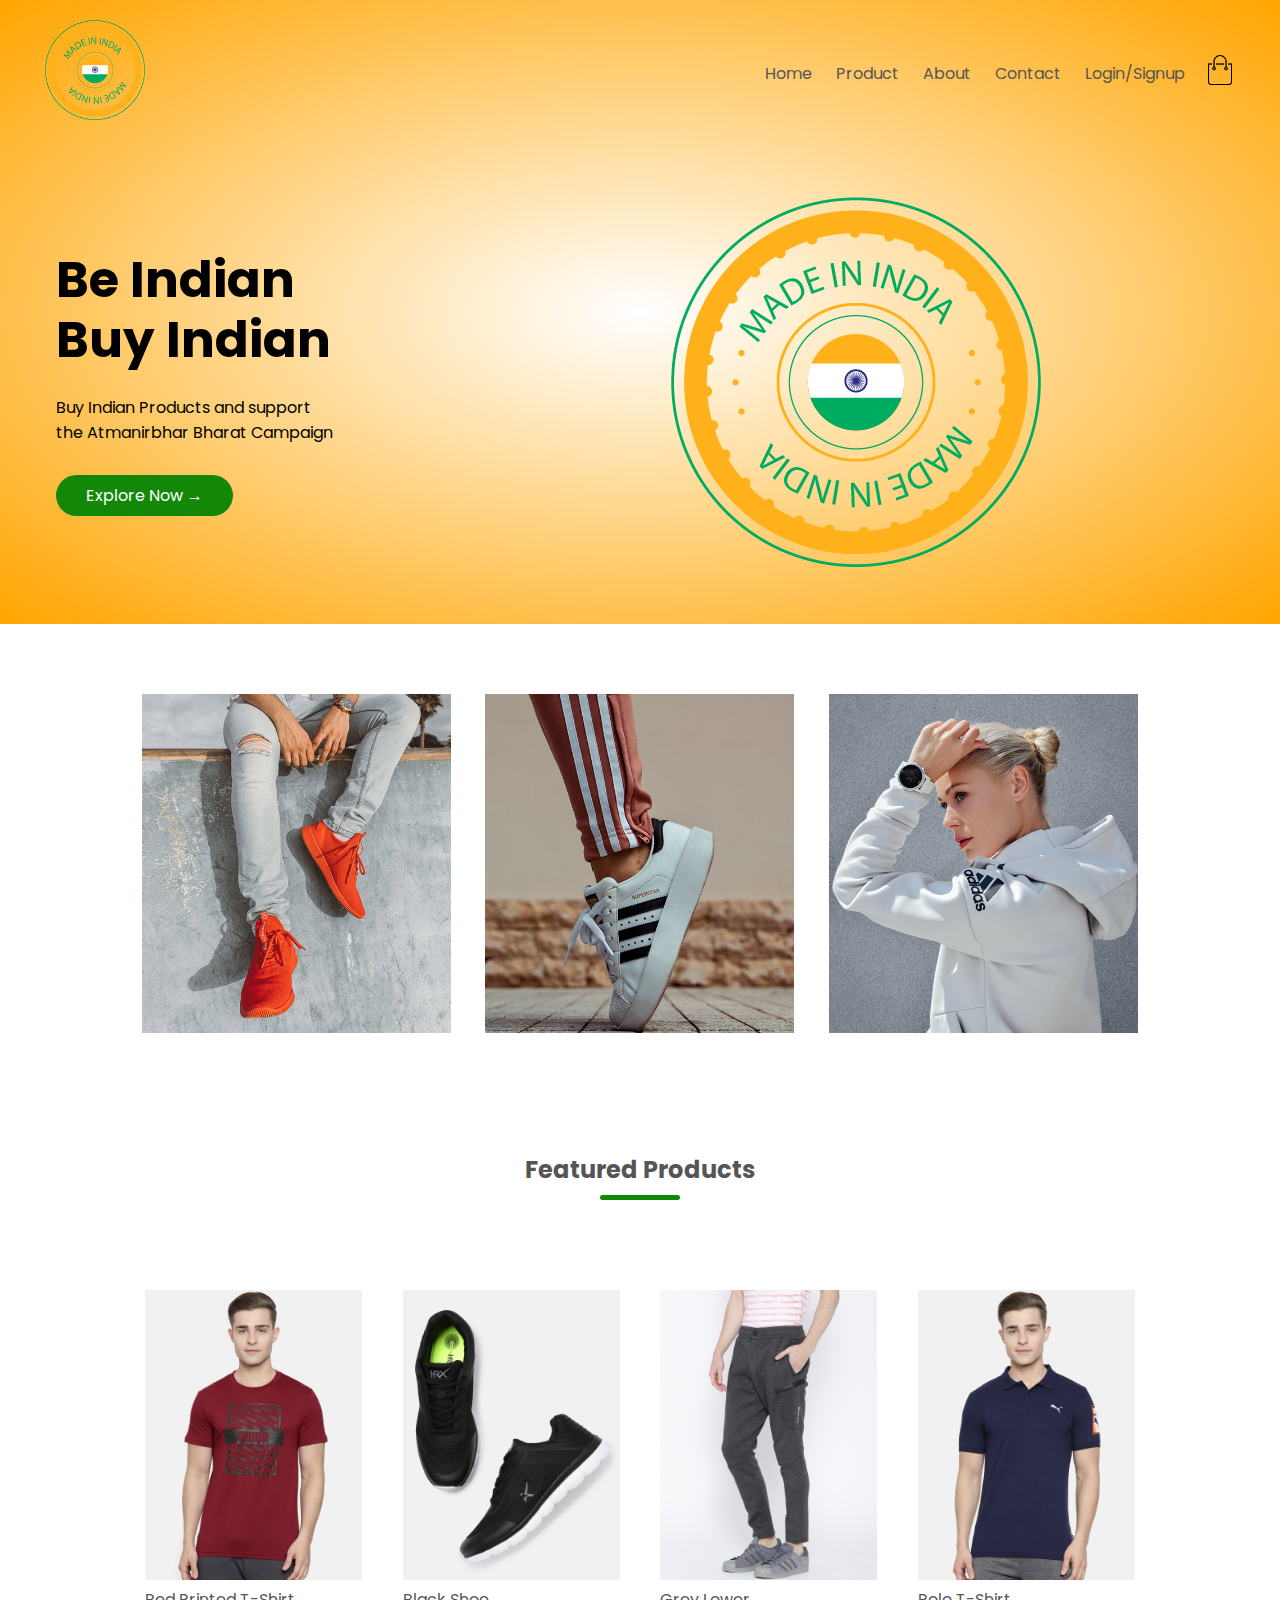
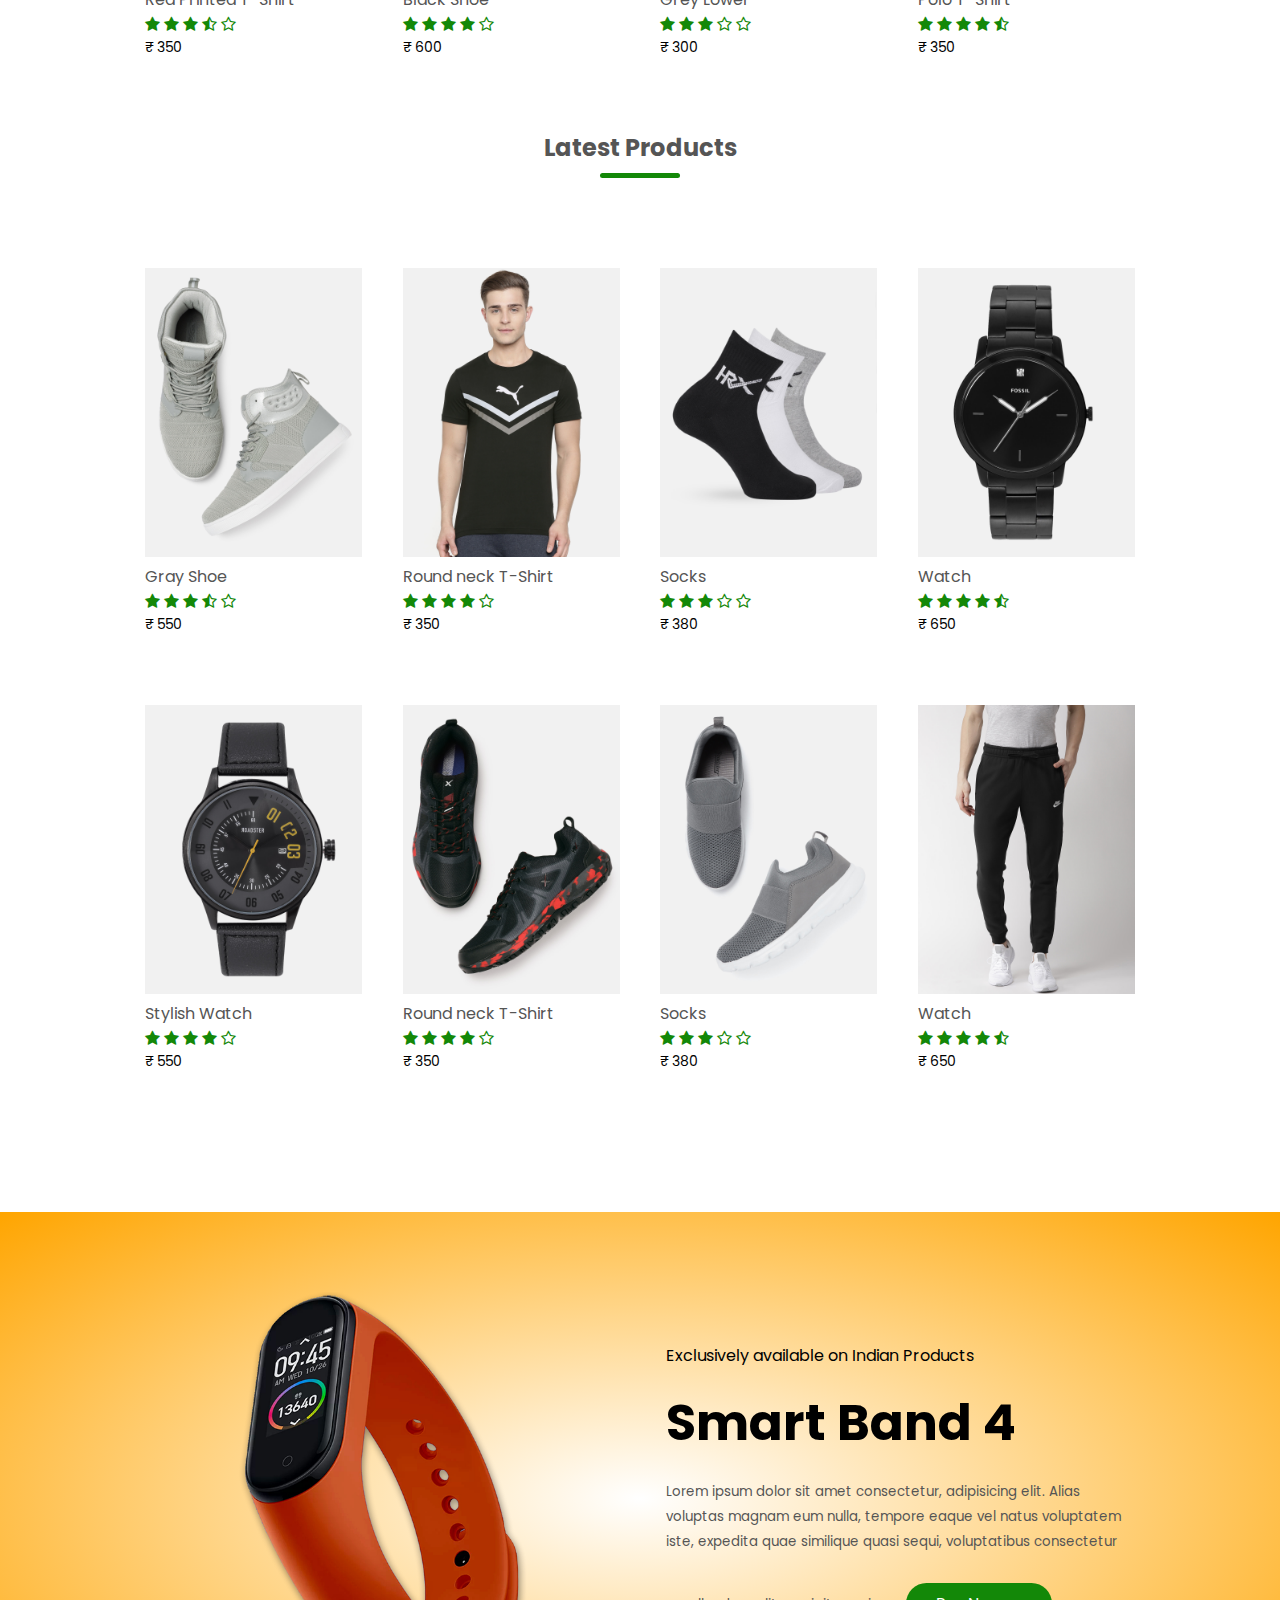
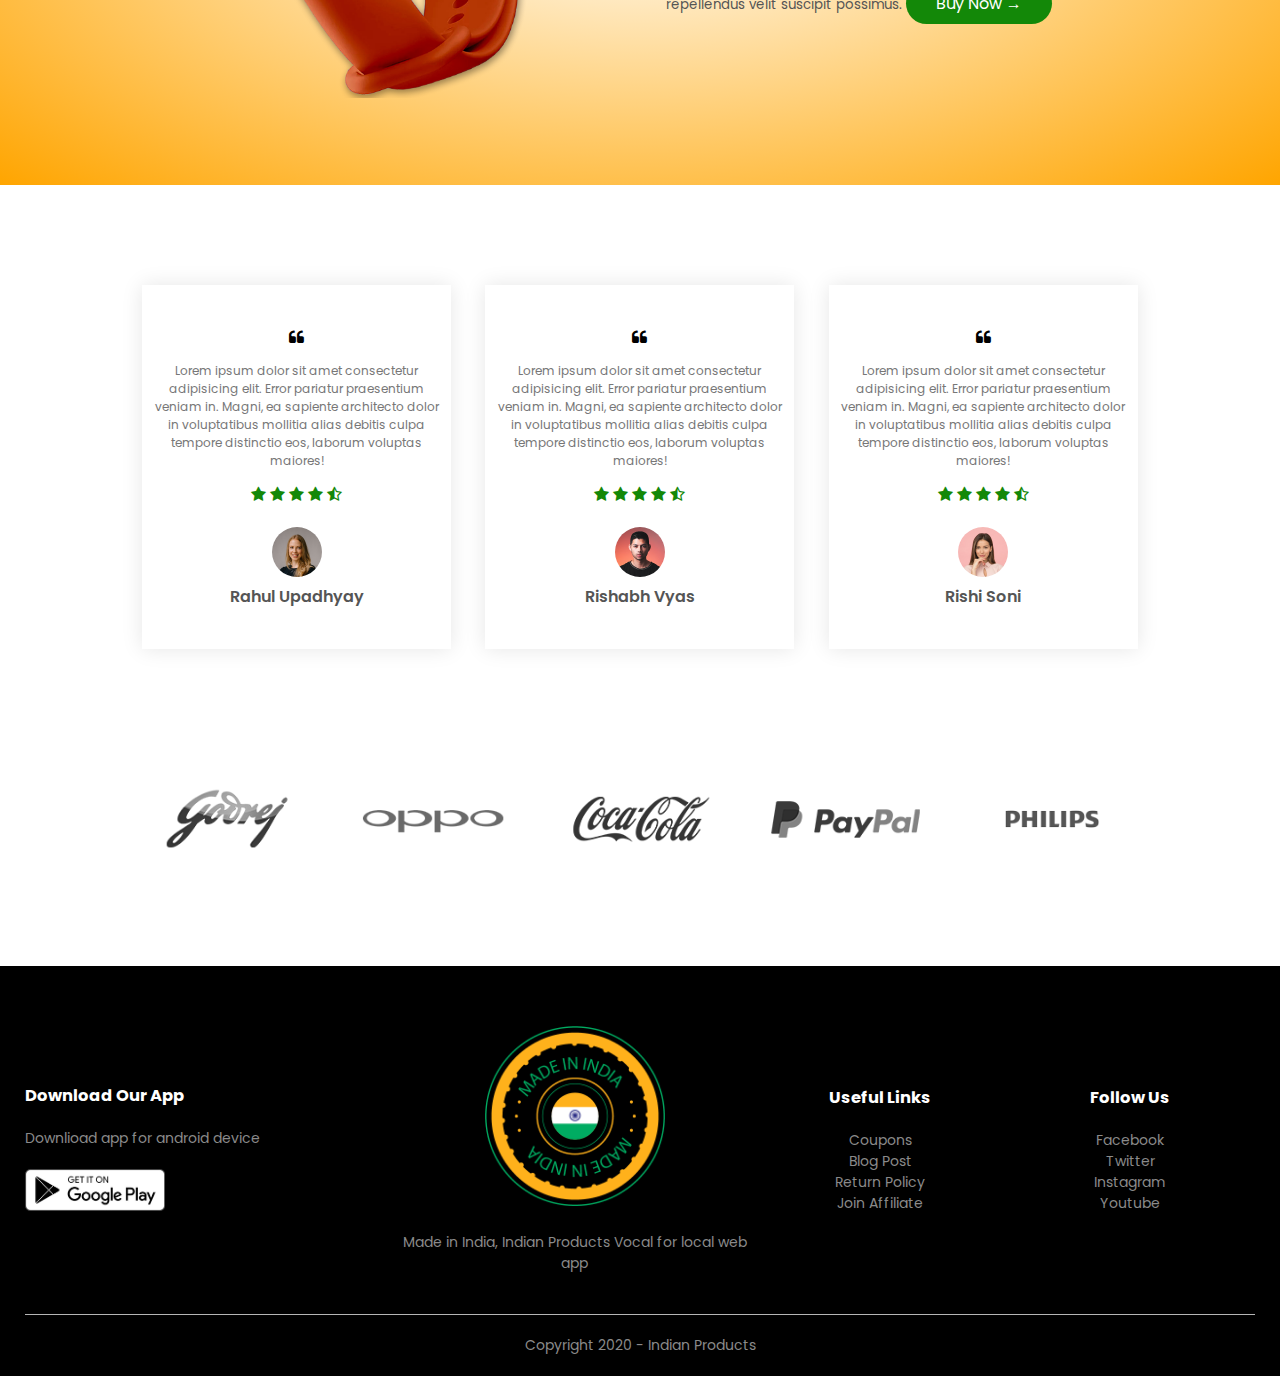
<file: index.html>
<!doctype html>
<html lang="en">

<head>
  <!-- Required meta tags -->
  <meta charset="utf-8">
  <meta name="viewport" content="width=device-width, initial-scale=1">

  <link rel="stylesheet" href="style.css">
  <link href="https://fonts.googleapis.com/css2?family=Poppins:wght@300;400;500;600;700&display=swap" rel="stylesheet">
  <!-- fontawesome cdn  -->
  <link rel="stylesheet" href="https://stackpath.bootstrapcdn.com/font-awesome/4.7.0/css/font-awesome.min.css"
    integrity="sha384-wvfXpqpZZVQGK6TAh5PVlGOfQNHSoD2xbE+QkPxCAFlNEevoEH3Sl0sibVcOQVnN" crossorigin="anonymous">
  <!-- Bootstrap CSS -->
  <!-- <link rel="stylesheet" href="https://stackpath.bootstrapcdn.com/bootstrap/4.5.2/css/bootstrap.min.css" integrity="sha384-JcKb8q3iqJ61gNV9KGb8thSsNjpSL0n8PARn9HuZOnIxN0hoP+VmmDGMN5t9UJ0Z" crossorigin="anonymous"> -->

  <title>Indian Product | Vocal for Local</title>
</head>

<body>
  <div class="header">
    <div class="container">
      <div class="navigationbar">
        <div class="logo">
          <img src="images/madeinindia.png" width="100px">
        </div>
        <nav>
          <ul id="menu-item">
            <li><a href="index.html">Home</a></li>
            <li><a href="products.html">Product</a></li>
            <li><a href="productdetail.html">About</a></li>
            <li><a href="#">Contact</a></li>
            <li><a href="register.html">Login/Signup</a></li>
          </ul>
        </nav>
        <a href="cart.html"><img src="images/cart.png" width="30px" height="30px"></a>
        <img src="images/menu.png" class="menu-icon" onclick="menutoggle()">
      </div>
      <div class="row">
        <div class="col-2">
          <h1>Be Indian<br>Buy Indian</h1>
          <p>Buy Indian Products and support <br>the Atmanirbhar Bharat Campaign</p>
          <a href="" class="btn">Explore Now &#8594;</a>
        </div>
        <div class="col-2">
          <img src="images/madeinindia.png">
        </div>
      </div>
    </div>
  </div>

  <!-- Featured Categories -->

  <div class="categories">
    <div class="small-container">
      <div class="row">
        <div class="col-3">
          <img src="images/category-1.jpg">
        </div>
        <div class="col-3">
          <img src="images/category-2.jpg">
        </div>
        <div class="col-3">
          <img src="images/category-3.jpg">
        </div>
      </div>
    </div>
  </div>

  <!-- Featured Products  -->

  <div class="small-container">
    <h2 class="title">Featured Products</h2>
    <div class="row">
      <div class="col-4 product-grid">
        <img src="images/product-1.jpg">
        <h4>Red Printed T-Shirt</h4>
        <div class="rating">
          <i class="fa fa-star"></i>
          <i class="fa fa-star"></i>
          <i class="fa fa-star"></i>
          <i class="fa fa-star-half-o"></i>
          <i class="fa fa-star-o"></i>
        </div>
        <p>&#x20B9; 350</p>
      </div>
      <div class="col-4 product-grid">
        <img src="images/product-2.jpg">
        <h4>Black Shoe</h4>
        <div class="rating">
          <i class="fa fa-star"></i>
          <i class="fa fa-star"></i>
          <i class="fa fa-star"></i>
          <i class="fa fa-star"></i>
          <i class="fa fa-star-o"></i>
        </div>
        <p>&#x20B9; 600</p>
      </div>
      <div class="col-4 product-grid">
        <img src="images/product-3.jpg">
        <h4>Grey Lower</h4>
        <div class="rating">
          <i class="fa fa-star"></i>
          <i class="fa fa-star"></i>
          <i class="fa fa-star"></i>
          <i class="fa fa-star-o"></i>
          <i class="fa fa-star-o"></i>
        </div>
        <p>&#x20B9; 300</p>
      </div>
      <div class="col-4 product-grid">
        <img src="images/product-4.jpg">
        <h4>Polo T-Shirt</h4>
        <div class="rating">
          <i class="fa fa-star"></i>
          <i class="fa fa-star"></i>
          <i class="fa fa-star"></i>
          <i class="fa fa-star"></i>
          <i class="fa fa-star-half-o"></i>
        </div>
        <p>&#x20B9; 350</p>
      </div>
    </div>
    <h2 class="title">Latest Products</h2>
    <div class="row">
      <div class="col-4 product-grid">
        <img src="images/product-5.jpg">
        <h4>Gray Shoe</h4>
        <div class="rating">
          <i class="fa fa-star"></i>
          <i class="fa fa-star"></i>
          <i class="fa fa-star"></i>
          <i class="fa fa-star-half-o"></i>
          <i class="fa fa-star-o"></i>
        </div>
        <p>&#x20B9; 550</p>
      </div>
      <div class="col-4 product-grid">
        <img src="images/product-6.jpg">
        <h4>Round neck T-Shirt</h4>
        <div class="rating">
          <i class="fa fa-star"></i>
          <i class="fa fa-star"></i>
          <i class="fa fa-star"></i>
          <i class="fa fa-star"></i>
          <i class="fa fa-star-o"></i>
        </div>
        <p>&#x20B9; 350</p>
      </div>
      <div class="col-4 product-grid">
        <img src="images/product-7.jpg">
        <h4>Socks</h4>
        <div class="rating">
          <i class="fa fa-star"></i>
          <i class="fa fa-star"></i>
          <i class="fa fa-star"></i>
          <i class="fa fa-star-o"></i>
          <i class="fa fa-star-o"></i>
        </div>
        <p>&#x20B9; 380</p>
      </div>
      <div class="col-4 product-grid">
        <img src="images/product-8.jpg">
        <h4>Watch</h4>
        <div class="rating">
          <i class="fa fa-star"></i>
          <i class="fa fa-star"></i>
          <i class="fa fa-star"></i>
          <i class="fa fa-star"></i>
          <i class="fa fa-star-half-o"></i>
        </div>
        <p>&#x20B9; 650</p>
      </div>
      <div class="col-4 product-grid">
        <img src="images/product-9.jpg">
        <h4>Stylish Watch</h4>
        <div class="rating">
          <i class="fa fa-star"></i>
          <i class="fa fa-star"></i>
          <i class="fa fa-star"></i>
          <i class="fa fa-star"></i>
          <i class="fa fa-star-o"></i>
        </div>
        <p>&#x20B9; 550</p>
      </div>
      <div class="col-4 product-grid">
        <img src="images/product-10.jpg">
        <h4>Round neck T-Shirt</h4>
        <div class="rating">
          <i class="fa fa-star"></i>
          <i class="fa fa-star"></i>
          <i class="fa fa-star"></i>
          <i class="fa fa-star"></i>
          <i class="fa fa-star-o"></i>
        </div>
        <p>&#x20B9; 350</p>
      </div>
      <div class="col-4 product-grid">
        <img src="images/product-11.jpg">
        <h4>Socks</h4>
        <div class="rating">
          <i class="fa fa-star"></i>
          <i class="fa fa-star"></i>
          <i class="fa fa-star"></i>
          <i class="fa fa-star-o"></i>
          <i class="fa fa-star-o"></i>
        </div>
        <p>&#x20B9; 380</p>
      </div>
      <div class="col-4 product-grid">
        <img src="images/product-12.jpg">
        <h4>Watch</h4>
        <div class="rating">
          <i class="fa fa-star"></i>
          <i class="fa fa-star"></i>
          <i class="fa fa-star"></i>
          <i class="fa fa-star"></i>
          <i class="fa fa-star-half-o"></i>
        </div>
        <p>&#x20B9; 650</p>
      </div>
    </div>
  </div>

  <!-- Offer  -->
  <div class="offer">
    <div class="small-container">
      <div class="row">
        <div class="col-2">
          <img src="images/exclusive.png" class="offer-img">
        </div>
        <div class="col-2">
          <p>Exclusively available on Indian Products</p>
          <h1>Smart Band 4</h1>
          <small>Lorem ipsum dolor sit amet consectetur, adipisicing elit. Alias voluptas magnam eum nulla, tempore
            eaque vel natus voluptatem iste, expedita quae similique quasi sequi, voluptatibus consectetur repellendus
            velit suscipit possimus.</small>
          <a href="" class="btn">Buy Now &#8594</a>
        </div>
      </div>
    </div>
  </div>

  <!-- -------------Testimonial-----------------  -->
  <div class="testimonial">
    <div class="small-container">
      <div class="row">
        <div class="col-3">
          <i class="fa fa-quote-left"></i>
          <p>Lorem ipsum dolor sit amet consectetur adipisicing elit. Error pariatur praesentium veniam in. Magni, ea
            sapiente architecto dolor in voluptatibus mollitia alias debitis culpa tempore distinctio eos, laborum
            voluptas maiores!</p>
          <div class="rating">
            <i class="fa fa-star"></i>
            <i class="fa fa-star"></i>
            <i class="fa fa-star"></i>
            <i class="fa fa-star"></i>
            <i class="fa fa-star-half-o"></i>
          </div>
          <img src="images/user-1.png">
          <h3>Rahul Upadhyay</h3>
        </div>
        <div class="col-3">
          <i class="fa fa-quote-left"></i>
          <p>Lorem ipsum dolor sit amet consectetur adipisicing elit. Error pariatur praesentium veniam in. Magni, ea
            sapiente architecto dolor in voluptatibus mollitia alias debitis culpa tempore distinctio eos, laborum
            voluptas maiores!</p>
          <div class="rating">
            <i class="fa fa-star"></i>
            <i class="fa fa-star"></i>
            <i class="fa fa-star"></i>
            <i class="fa fa-star"></i>
            <i class="fa fa-star-half-o"></i>
          </div>
          <img src="images/user-2.png">
          <h3>Rishabh Vyas</h3>
        </div>
        <div class="col-3">
          <i class="fa fa-quote-left"></i>
          <p>Lorem ipsum dolor sit amet consectetur adipisicing elit. Error pariatur praesentium veniam in. Magni, ea
            sapiente architecto dolor in voluptatibus mollitia alias debitis culpa tempore distinctio eos, laborum
            voluptas maiores!</p>
          <div class="rating">
            <i class="fa fa-star"></i>
            <i class="fa fa-star"></i>
            <i class="fa fa-star"></i>
            <i class="fa fa-star"></i>
            <i class="fa fa-star-half-o"></i>
          </div>
          <img src="images/user-3.png">
          <h3>Rishi Soni</h3>
        </div>
      </div>
    </div>
  </div>

  <!-- ----------------Brands----------------------  -->
  <div class="brands">
    <div class="small-container">
      <div class="row">
        <div class="col-5">
          <img src="images/logo-godrej.png">
        </div>
        <div class="col-5">
          <img src="images/logo-oppo.png">
        </div>
        <div class="col-5">
          <img src="images/logo-coca-cola.png">
        </div>
        <div class="col-5">
          <img src="images/logo-paypal.png">
        </div>
        <div class="col-5">
          <img src="images/logo-philips.png">
        </div>
      </div>
    </div>
  </div>

  <!-- --------------Footer-------------- -->
  <div class="footer">
    <div class="container">
      <div class="row">
        <div class="footer-col-1">
          <h3>Download Our App</h3>
          <p>Downlioad app for android device</p>
          <div class="app-logo">
            <img src="images/play-store.png">
          </div>
        </div>
        <div class="footer-col-2">
          <img src="images/madeinindia.png" width="100px">
          <p>Made in India, Indian Products Vocal for local web app</p>
        </div>
        <div class="footer-col-3">
          <h3>Useful Links</h3>
          <ul>
            <li>Coupons</li>
            <li>Blog Post</li>
            <li>Return Policy</li>
            <li>Join Affiliate</li>
          </ul>
        </div>
        <div class="footer-col-4">
          <h3>Follow Us</h3>
          <ul>
            <li>Facebook</li>
            <li>Twitter</li>
            <li>Instagram</li>
            <li>Youtube</li>
          </ul>
        </div>
      </div>
      <hr>
      <p class="copyright">Copyright 2020 - Indian Products</p>
    </div>
  </div>


  <!-- Optional JavaScript -->
  <script src="main.js"></script>
  <!-- jQuery first, then Popper.js, then Bootstrap JS -->
  <!-- <script src="https://code.jquery.com/jquery-3.5.1.slim.min.js" integrity="sha384-DfXdz2htPH0lsSSs5nCTpuj/zy4C+OGpamoFVy38MVBnE+IbbVYUew+OrCXaRkfj" crossorigin="anonymous"></script>
    <script src="https://cdn.jsdelivr.net/npm/popper.js@1.16.1/dist/umd/popper.min.js" integrity="sha384-9/reFTGAW83EW2RDu2S0VKaIzap3H66lZH81PoYlFhbGU+6BZp6G7niu735Sk7lN" crossorigin="anonymous"></script>
    <script src="https://stackpath.bootstrapcdn.com/bootstrap/4.5.2/js/bootstrap.min.js" integrity="sha384-B4gt1jrGC7Jh4AgTPSdUtOBvfO8shuf57BaghqFfPlYxofvL8/KUEfYiJOMMV+rV" crossorigin="anonymous"></script> -->

</body>

</html>
</file>
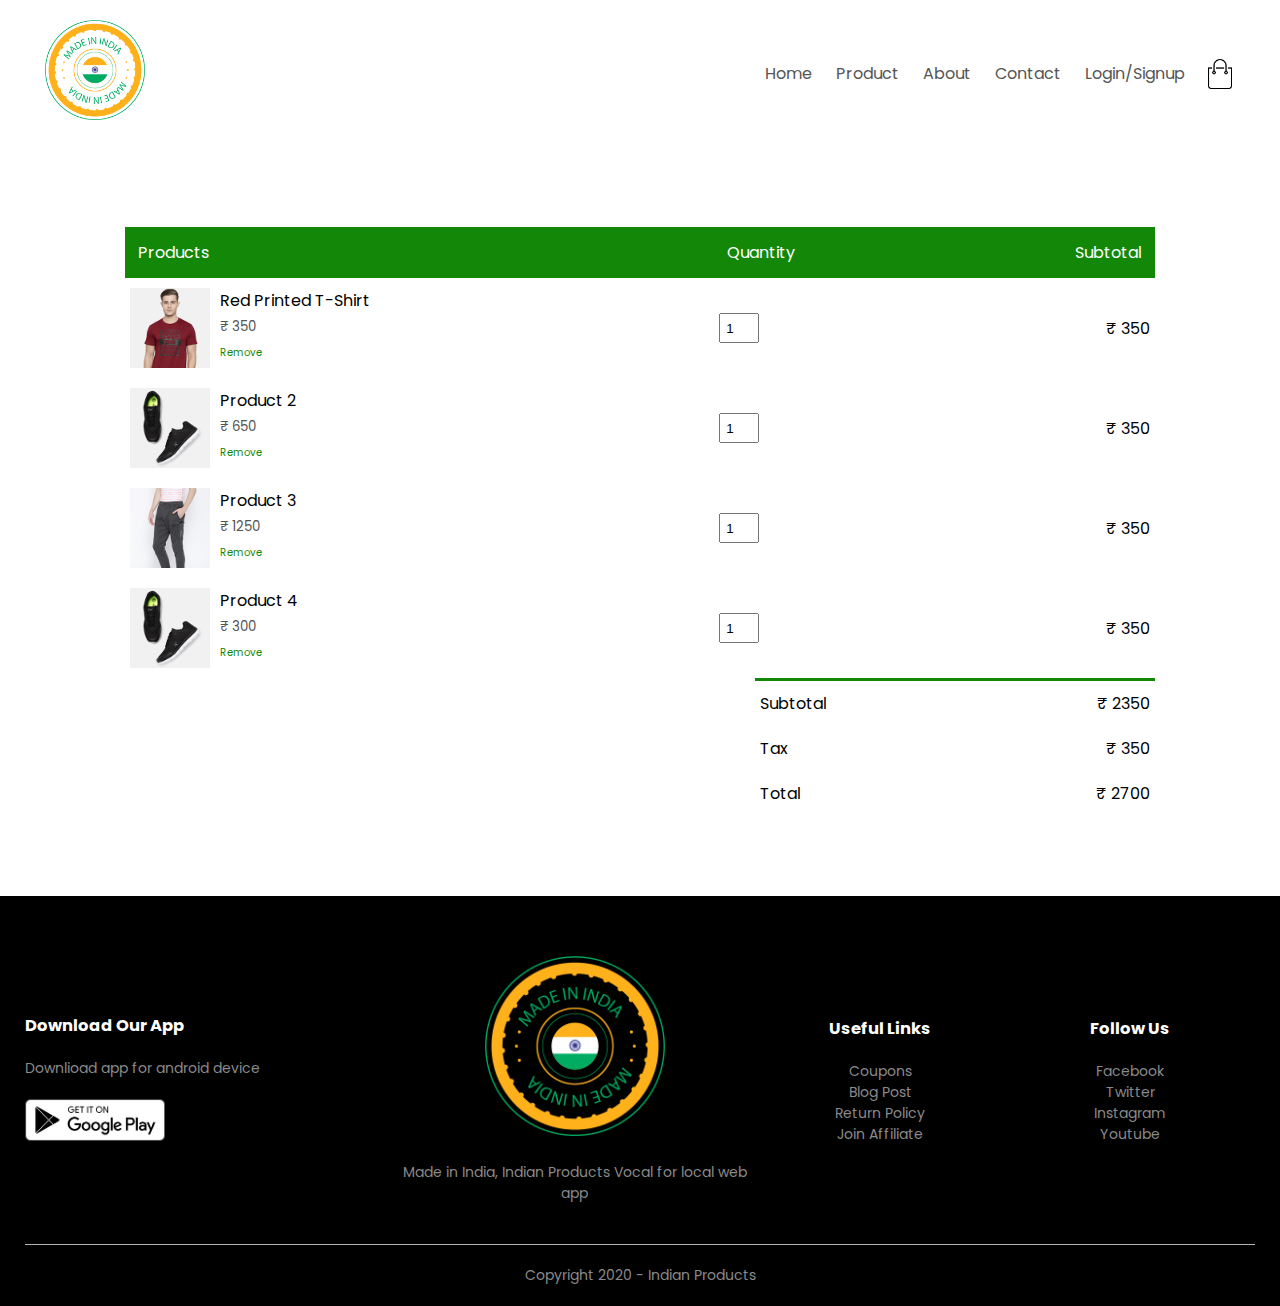
<file: cart.html>
<!doctype html>
<html lang="en">

<head>
    <!-- Required meta tags -->
    <meta charset="utf-8">
    <meta name="viewport" content="width=device-width, initial-scale=1">

    <link rel="stylesheet" href="style.css">
    <link href="https://fonts.googleapis.com/css2?family=Poppins:wght@300;400;500;600;700&display=swap"
        rel="stylesheet">
    <!-- fontawesome cdn  -->
    <link rel="stylesheet" href="https://stackpath.bootstrapcdn.com/font-awesome/4.7.0/css/font-awesome.min.css"
        integrity="sha384-wvfXpqpZZVQGK6TAh5PVlGOfQNHSoD2xbE+QkPxCAFlNEevoEH3Sl0sibVcOQVnN" crossorigin="anonymous">
    <!-- Bootstrap CSS -->
    <!-- <link rel="stylesheet" href="https://stackpath.bootstrapcdn.com/bootstrap/4.5.2/css/bootstrap.min.css" integrity="sha384-JcKb8q3iqJ61gNV9KGb8thSsNjpSL0n8PARn9HuZOnIxN0hoP+VmmDGMN5t9UJ0Z" crossorigin="anonymous"> -->

    <title>All Products - Indian Product | Vocal for Local</title>
</head>

<body>
    <div class="container">
        <div class="navigationbar">
            <div class="logo">
                <img src="images/madeinindia.png" width="100px">
            </div>
            <nav>
                <ul id="menu-item">
                    <li><a href="index.html">Home</a></li>
                    <li><a href="products.html">Product</a></li>
                    <li><a href="productdetail.html">About</a></li>
                    <li><a href="#">Contact</a></li>
                    <li><a href="register.html">Login/Signup</a></li>
                </ul>
            </nav>
            <img src="images/cart.png" width="30px" height="30px">
            <img src="images/menu.png" class="menu-icon" onclick="menutoggle()">
        </div>
    </div>

    <div class="small-container cart-page">
        <table>
            <tr>
                <th>Products</th>
                <th>Quantity</th>
                <th>Subtotal</th>
            </tr>
            <tr>
                <td>
                    <div class="cart-info">
                        <img src="images/buy-1.jpg">
                        <div>
                            <p>Red Printed T-Shirt</p>
                            <small>&#8377; 350</small>
                            <br>
                            <a href="">Remove</a>
                        </div>
                    </div>
                </td>
                <td><input type="number" value="1"></td>
                <td>&#8377; 350</td>
            </tr>
            <tr>
                <td>
                    <div class="cart-info">
                        <img src="images/buy-2.jpg">
                        <div>
                            <p>Product 2</p>
                            <small>&#8377; 650</small>
                            <br>
                            <a href="">Remove</a>
                        </div>
                    </div>
                </td>
                <td><input type="number" value="1"></td>
                <td>&#8377; 350</td>
            </tr>
            <tr>
                <td>
                    <div class="cart-info">
                        <img src="images/buy-3.jpg">
                        <div>
                            <p>Product 3</p>
                            <small>&#8377; 1250</small>
                            <br>
                            <a href="">Remove</a>
                        </div>
                    </div>
                </td>
                <td><input type="number" value="1"></td>
                <td>&#8377; 350</td>
            </tr>
            <tr>
                <td>
                    <div class="cart-info">
                        <img src="images/buy-2.jpg">
                        <div>
                            <p>Product 4</p>
                            <small>&#8377; 300</small>
                            <br>
                            <a href="">Remove</a>
                        </div>
                    </div>
                </td>
                <td><input type="number" value="1"></td>
                <td>&#8377; 350</td>
            </tr>
        </table>

        <div class="total-price">
            <table>
                <tr>
                    <td>Subtotal</td>
                    <td>&#8377; 2350</td>
                </tr>
                <tr>
                    <td>Tax</td>
                    <td>&#8377; 350</td>
                </tr>
                <tr>
                    <td>Total</td>
                    <td>&#8377; 2700</td>
                </tr>
            </table>
        </div>
    </div>

    <!-- --------------Footer-------------- -->
    <div class="footer">
        <div class="container">
            <div class="row">
                <div class="footer-col-1">
                    <h3>Download Our App</h3>
                    <p>Downlioad app for android device</p>
                    <div class="app-logo">
                        <img src="images/play-store.png">
                    </div>
                </div>
                <div class="footer-col-2">
                    <img src="images/madeinindia.png" width="100px">
                    <p>Made in India, Indian Products Vocal for local web app</p>
                </div>
                <div class="footer-col-3">
                    <h3>Useful Links</h3>
                    <ul>
                        <li>Coupons</li>
                        <li>Blog Post</li>
                        <li>Return Policy</li>
                        <li>Join Affiliate</li>
                    </ul>
                </div>
                <div class="footer-col-4">
                    <h3>Follow Us</h3>
                    <ul>
                        <li>Facebook</li>
                        <li>Twitter</li>
                        <li>Instagram</li>
                        <li>Youtube</li>
                    </ul>
                </div>
            </div>
            <hr>
            <p class="copyright">Copyright 2020 - Indian Products</p>
        </div>
    </div>


    <!-- Optional JavaScript -->
    <script src="main.js"></script>
    <!-- jQuery first, then Popper.js, then Bootstrap JS -->
    <!-- <script src="https://code.jquery.com/jquery-3.5.1.slim.min.js" integrity="sha384-DfXdz2htPH0lsSSs5nCTpuj/zy4C+OGpamoFVy38MVBnE+IbbVYUew+OrCXaRkfj" crossorigin="anonymous"></script>
    <script src="https://cdn.jsdelivr.net/npm/popper.js@1.16.1/dist/umd/popper.min.js" integrity="sha384-9/reFTGAW83EW2RDu2S0VKaIzap3H66lZH81PoYlFhbGU+6BZp6G7niu735Sk7lN" crossorigin="anonymous"></script>
    <script src="https://stackpath.bootstrapcdn.com/bootstrap/4.5.2/js/bootstrap.min.js" integrity="sha384-B4gt1jrGC7Jh4AgTPSdUtOBvfO8shuf57BaghqFfPlYxofvL8/KUEfYiJOMMV+rV" crossorigin="anonymous"></script> -->

</body>

</html>
</file>
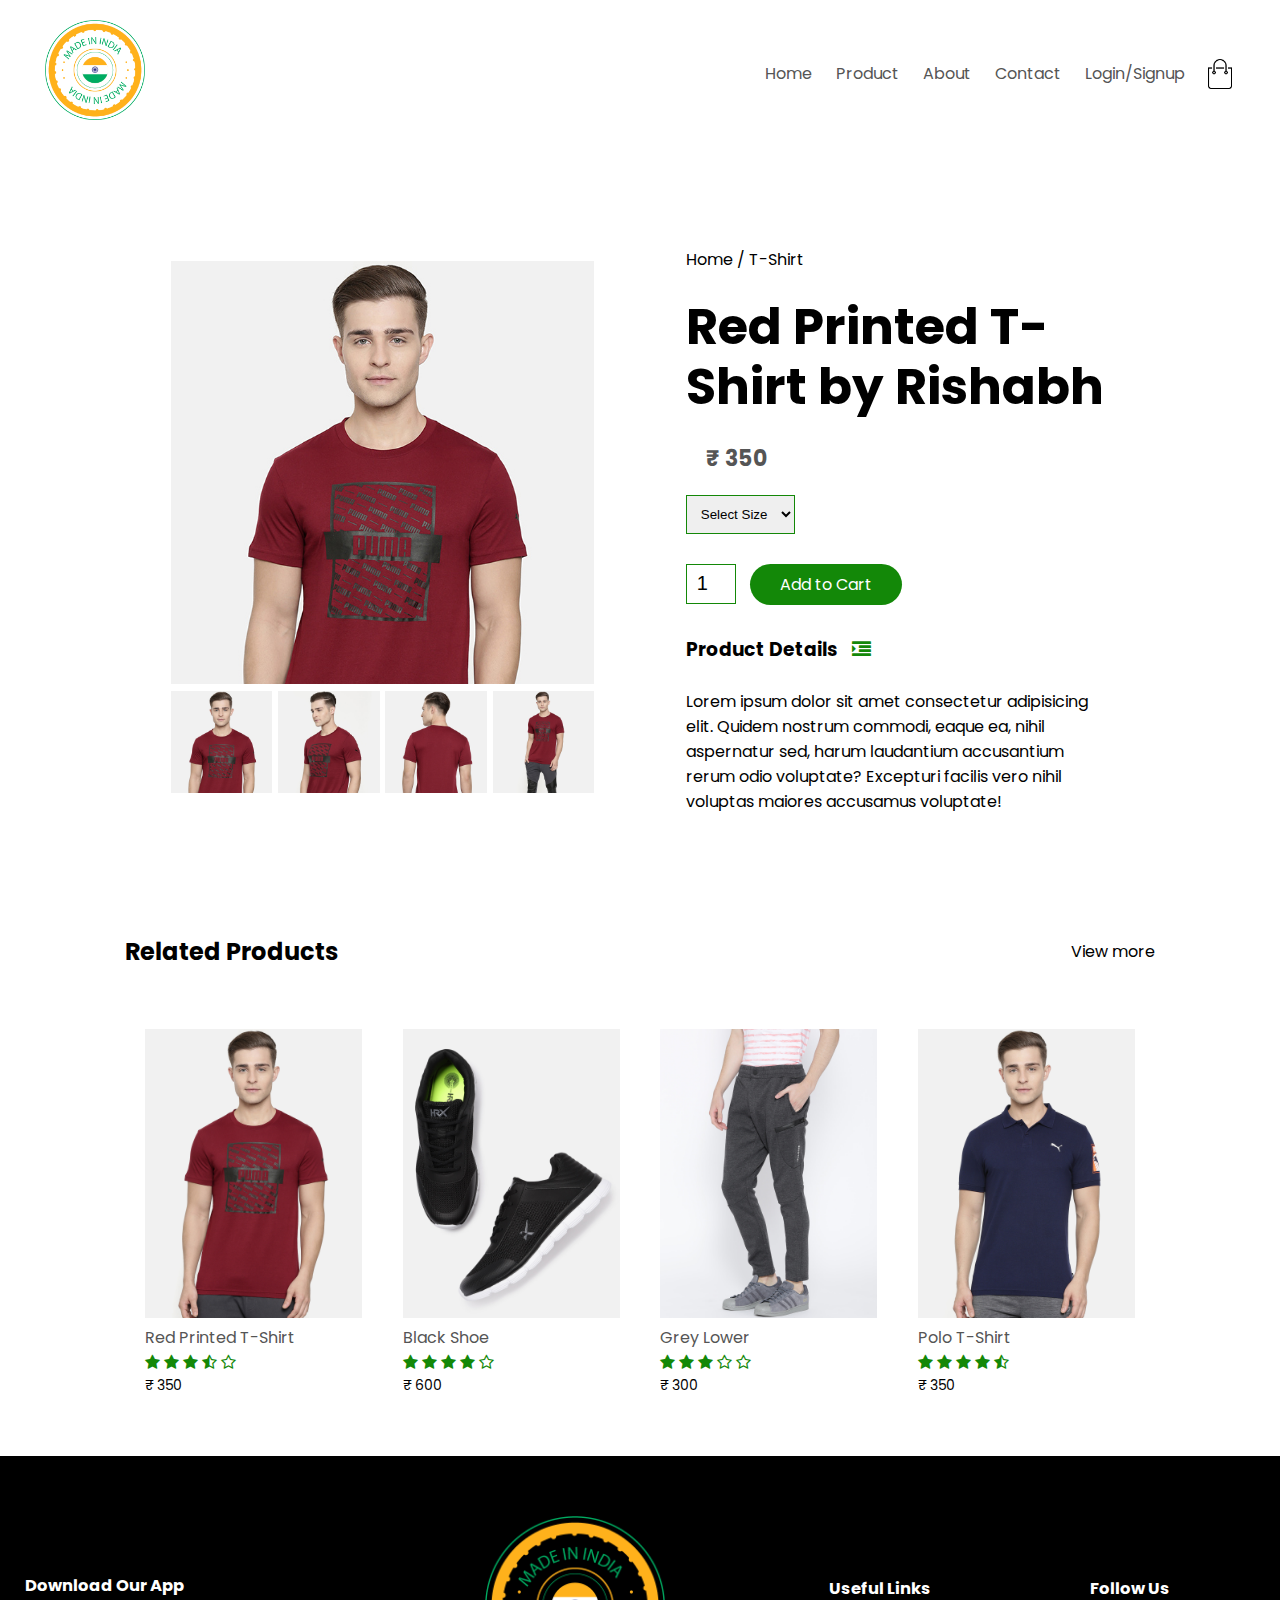
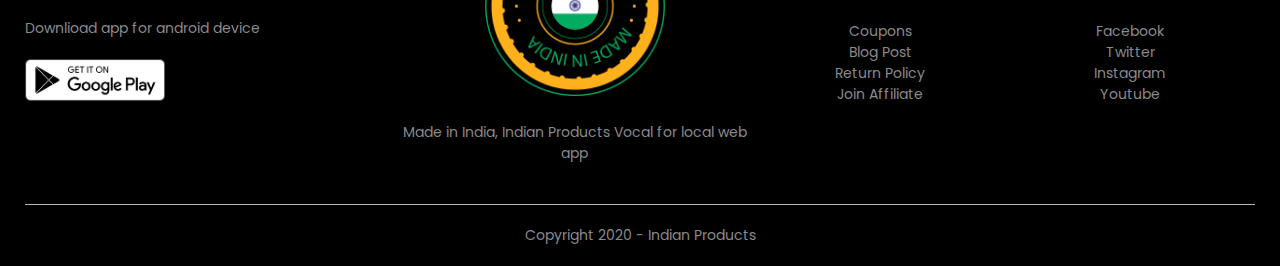
<file: productdetail.html>
<!doctype html>
<html lang="en">

<head>
    <!-- Required meta tags -->
    <meta charset="utf-8">
    <meta name="viewport" content="width=device-width, initial-scale=1">

    <link rel="stylesheet" href="style.css">
    <link href="https://fonts.googleapis.com/css2?family=Poppins:wght@300;400;500;600;700&display=swap"
        rel="stylesheet">
    <!-- fontawesome cdn  -->
    <link rel="stylesheet" href="https://stackpath.bootstrapcdn.com/font-awesome/4.7.0/css/font-awesome.min.css"
        integrity="sha384-wvfXpqpZZVQGK6TAh5PVlGOfQNHSoD2xbE+QkPxCAFlNEevoEH3Sl0sibVcOQVnN" crossorigin="anonymous">
    <!-- Bootstrap CSS -->
    <!-- <link rel="stylesheet" href="https://stackpath.bootstrapcdn.com/bootstrap/4.5.2/css/bootstrap.min.css" integrity="sha384-JcKb8q3iqJ61gNV9KGb8thSsNjpSL0n8PARn9HuZOnIxN0hoP+VmmDGMN5t9UJ0Z" crossorigin="anonymous"> -->

    <title>All Products - Indian Product | Vocal for Local</title>
</head>

<body>
    <div class="container">
        <div class="navigationbar">
            <div class="logo">
                <img src="images/madeinindia.png" width="100px">
            </div>
            <nav>
                <ul id="menu-item">
                    <li><a href="index.html">Home</a></li>
                    <li><a href="products.html">Product</a></li>
                    <li><a href="productdetail.html">About</a></li>
                    <li><a href="#">Contact</a></li>
                    <li><a href="register.html">Login/Signup</a></li>
                </ul>
            </nav>
            <img src="images/cart.png" width="30px" height="30px">
            <img src="images/menu.png" class="menu-icon" onclick="menutoggle()">
        </div>
    </div>

    <!-- Single product Detail  -->

    <div class="small-container single-product">
        <div class="row">
            <div class="col-2">
                <img src="images/gallery-1.jpg" width="100%" id="productImg">

                <div class="small-img-row">
                    <div class="small-img-col">
                        <img src="images/gallery-1.jpg" width="100%" class="smallImg">
                    </div>
                    <div class="small-img-col">
                        <img src="images/gallery-2.jpg" width="100%" class="smallImg">
                    </div>
                    <div class="small-img-col">
                        <img src="images/gallery-3.jpg" width="100%" class="smallImg">
                    </div>
                    <div class="small-img-col">
                        <img src="images/gallery-4.jpg" width="100%" class="smallImg">
                    </div>
                </div>

            </div>
            <div class="col-2">
                <p>Home / T-Shirt</p>
                <h1>Red Printed T-Shirt by Rishabh</h1>
                <h4>&#8377; 350</h4>
                <select>
                    <option>Select Size</option>
                    <option>XXL</option>
                    <option>XL</option>
                    <option>L</option>
                    <option>M</option>
                    <option>S</option>
                </select>
                <input type="number" value="1">
                <a href="" class="btn">Add to Cart</a>
                <h3>Product Details <i class="fa fa-indent"></i></h3>
                <br>
                <p>Lorem ipsum dolor sit amet consectetur adipisicing elit. Quidem nostrum commodi, eaque ea, nihil
                    aspernatur sed, harum laudantium accusantium rerum odio voluptate? Excepturi facilis vero nihil
                    voluptas maiores accusamus voluptate!</p>
            </div>
        </div>
    </div>

    <!-- title -->
    <div class="small-container">
        <div class="row row-2">
            <h2>Related Products</h2>
            <p>View more</p>
        </div>
    </div>

    <div class="small-container">
        <div class="row">
            <div class="col-4 product-grid">
                <img src="images/product-1.jpg">
                <h4>Red Printed T-Shirt</h4>
                <div class="rating">
                    <i class="fa fa-star"></i>
                    <i class="fa fa-star"></i>
                    <i class="fa fa-star"></i>
                    <i class="fa fa-star-half-o"></i>
                    <i class="fa fa-star-o"></i>
                </div>
                <p>&#x20B9; 350</p>
            </div>
            <div class="col-4 product-grid">
                <img src="images/product-2.jpg">
                <h4>Black Shoe</h4>
                <div class="rating">
                    <i class="fa fa-star"></i>
                    <i class="fa fa-star"></i>
                    <i class="fa fa-star"></i>
                    <i class="fa fa-star"></i>
                    <i class="fa fa-star-o"></i>
                </div>
                <p>&#x20B9; 600</p>
            </div>
            <div class="col-4 product-grid">
                <img src="images/product-3.jpg">
                <h4>Grey Lower</h4>
                <div class="rating">
                    <i class="fa fa-star"></i>
                    <i class="fa fa-star"></i>
                    <i class="fa fa-star"></i>
                    <i class="fa fa-star-o"></i>
                    <i class="fa fa-star-o"></i>
                </div>
                <p>&#x20B9; 300</p>
            </div>
            <div class="col-4 product-grid">
                <img src="images/product-4.jpg">
                <h4>Polo T-Shirt</h4>
                <div class="rating">
                    <i class="fa fa-star"></i>
                    <i class="fa fa-star"></i>
                    <i class="fa fa-star"></i>
                    <i class="fa fa-star"></i>
                    <i class="fa fa-star-half-o"></i>
                </div>
                <p>&#x20B9; 350</p>
            </div>
        </div>

    </div>


    <!-- --------------Footer-------------- -->
    <div class="footer">
        <div class="container">
            <div class="row">
                <div class="footer-col-1">
                    <h3>Download Our App</h3>
                    <p>Downlioad app for android device</p>
                    <div class="app-logo">
                        <img src="images/play-store.png">
                    </div>
                </div>
                <div class="footer-col-2">
                    <img src="images/madeinindia.png" width="100px">
                    <p>Made in India, Indian Products Vocal for local web app</p>
                </div>
                <div class="footer-col-3">
                    <h3>Useful Links</h3>
                    <ul>
                        <li>Coupons</li>
                        <li>Blog Post</li>
                        <li>Return Policy</li>
                        <li>Join Affiliate</li>
                    </ul>
                </div>
                <div class="footer-col-4">
                    <h3>Follow Us</h3>
                    <ul>
                        <li>Facebook</li>
                        <li>Twitter</li>
                        <li>Instagram</li>
                        <li>Youtube</li>
                    </ul>
                </div>
            </div>
            <hr>
            <p class="copyright">Copyright 2020 - Indian Products</p>
        </div>
    </div>


    <!-- Optional JavaScript -->
    <script src="main.js"></script>
    <!-- jQuery first, then Popper.js, then Bootstrap JS -->
    <!-- <script src="https://code.jquery.com/jquery-3.5.1.slim.min.js" integrity="sha384-DfXdz2htPH0lsSSs5nCTpuj/zy4C+OGpamoFVy38MVBnE+IbbVYUew+OrCXaRkfj" crossorigin="anonymous"></script>
    <script src="https://cdn.jsdelivr.net/npm/popper.js@1.16.1/dist/umd/popper.min.js" integrity="sha384-9/reFTGAW83EW2RDu2S0VKaIzap3H66lZH81PoYlFhbGU+6BZp6G7niu735Sk7lN" crossorigin="anonymous"></script>
    <script src="https://stackpath.bootstrapcdn.com/bootstrap/4.5.2/js/bootstrap.min.js" integrity="sha384-B4gt1jrGC7Jh4AgTPSdUtOBvfO8shuf57BaghqFfPlYxofvL8/KUEfYiJOMMV+rV" crossorigin="anonymous"></script> -->

</body>

</html>
</file>
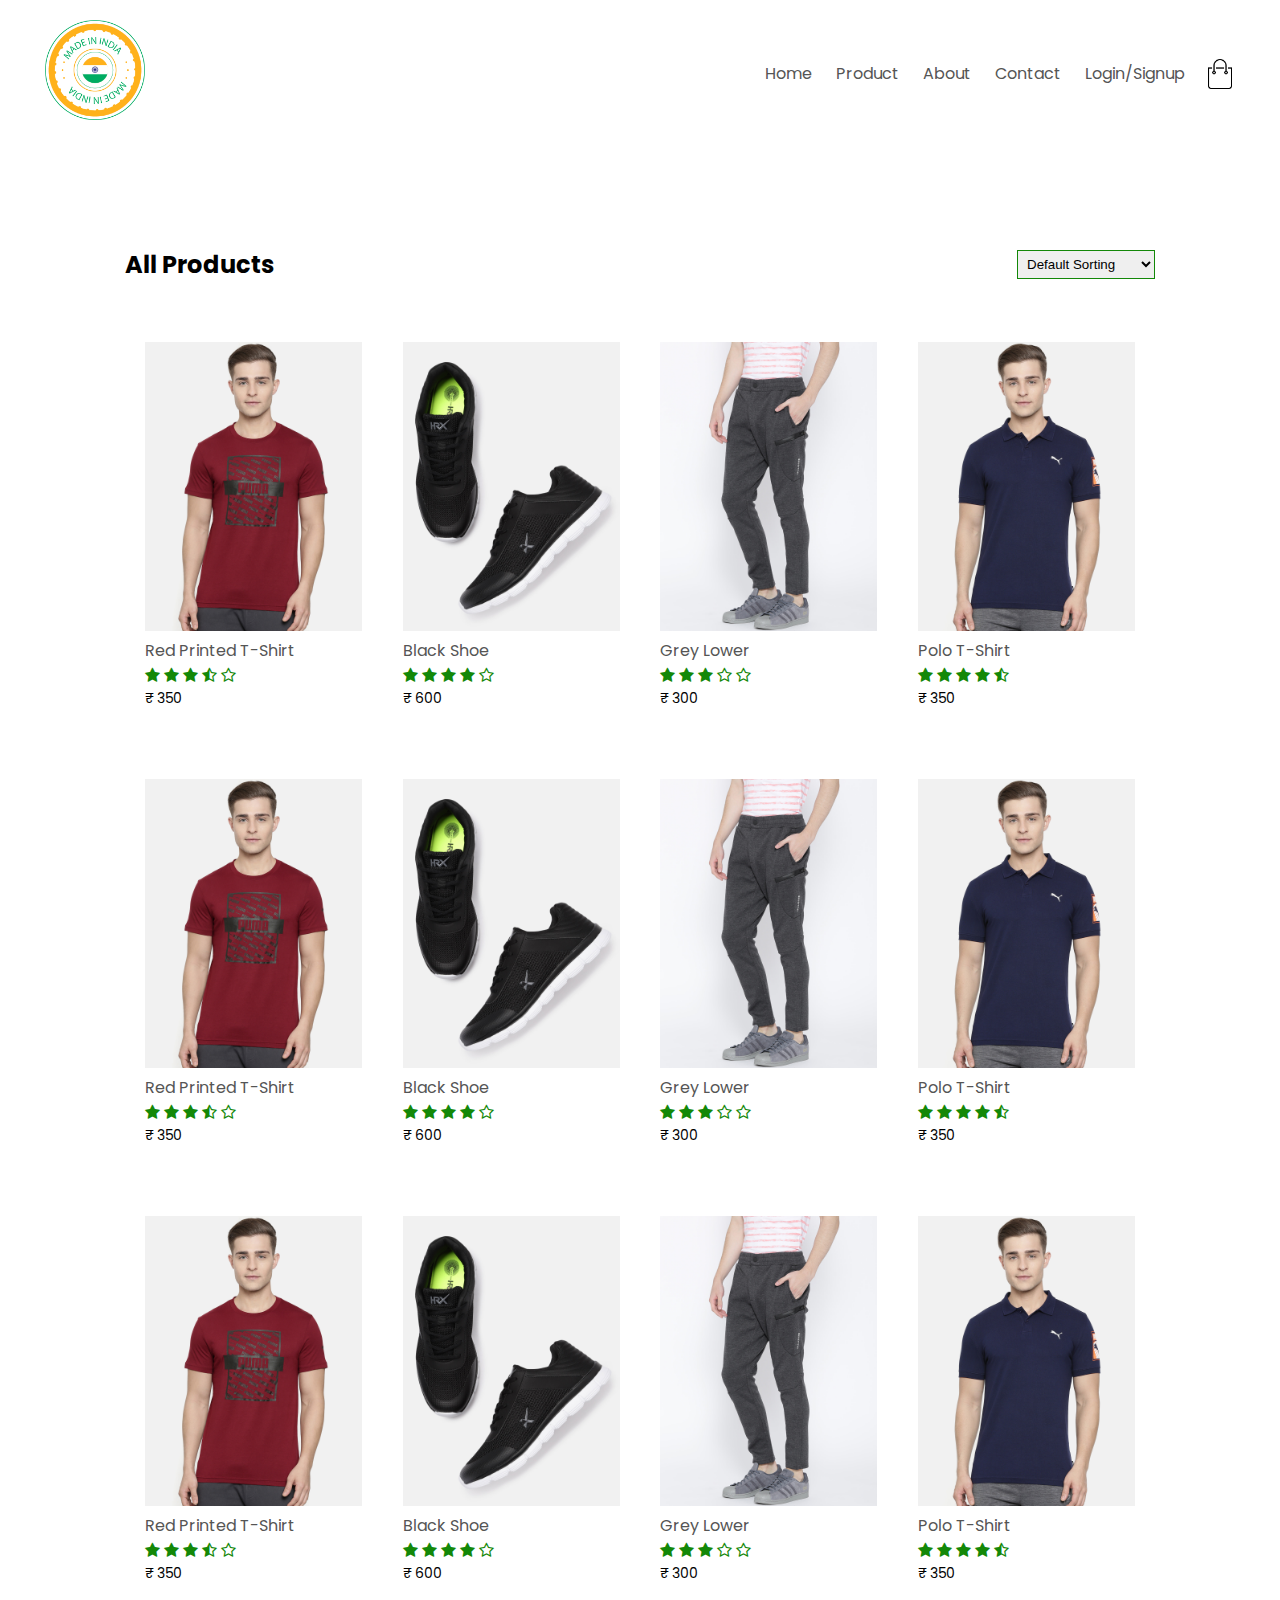
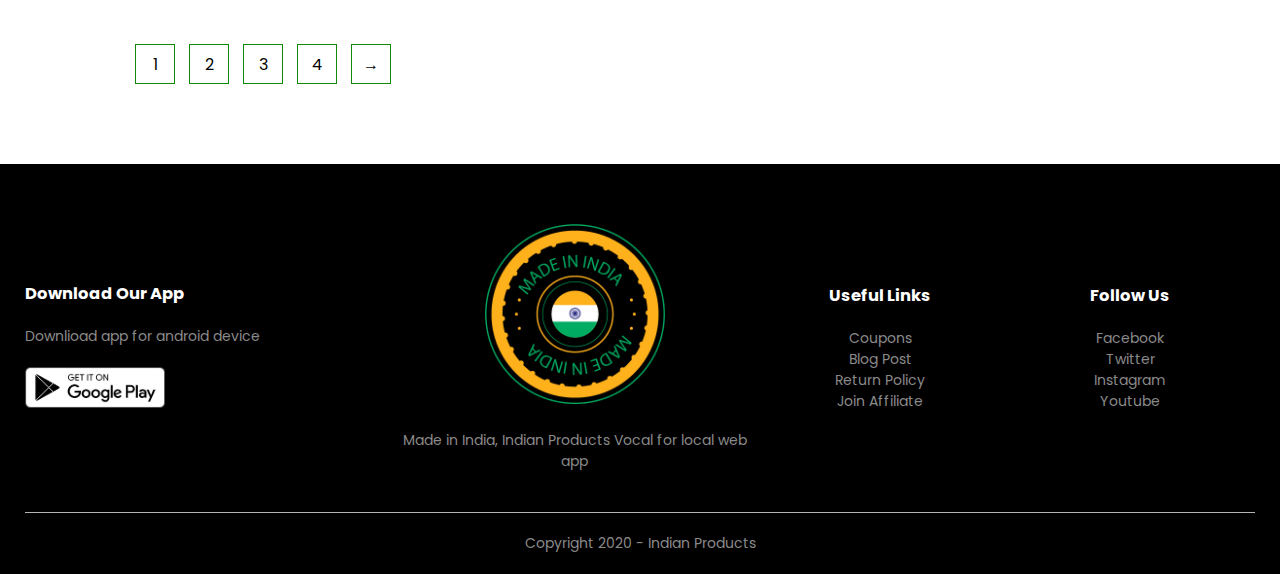
<file: products.html>
<!doctype html>
<html lang="en">

<head>
  <!-- Required meta tags -->
  <meta charset="utf-8">
  <meta name="viewport" content="width=device-width, initial-scale=1">

  <link rel="stylesheet" href="style.css">
  <link href="https://fonts.googleapis.com/css2?family=Poppins:wght@300;400;500;600;700&display=swap" rel="stylesheet">
  <!-- fontawesome cdn  -->
  <link rel="stylesheet" href="https://stackpath.bootstrapcdn.com/font-awesome/4.7.0/css/font-awesome.min.css" integrity="sha384-wvfXpqpZZVQGK6TAh5PVlGOfQNHSoD2xbE+QkPxCAFlNEevoEH3Sl0sibVcOQVnN" crossorigin="anonymous">
  <!-- Bootstrap CSS -->
  <!-- <link rel="stylesheet" href="https://stackpath.bootstrapcdn.com/bootstrap/4.5.2/css/bootstrap.min.css" integrity="sha384-JcKb8q3iqJ61gNV9KGb8thSsNjpSL0n8PARn9HuZOnIxN0hoP+VmmDGMN5t9UJ0Z" crossorigin="anonymous"> -->

  <title>All Products - Indian Product | Vocal for Local</title>
</head>

<body>
  <div class="container">
    <div class="navigationbar">
      <div class="logo">
        <img src="images/madeinindia.png" width="100px">
      </div>
      <nav>
        <ul id="menu-item">
          <li><a href="index.html">Home</a></li>
            <li><a href="products.html">Product</a></li>
            <li><a href="productdetail.html">About</a></li>
            <li><a href="#">Contact</a></li>
            <li><a href="register.html">Login/Signup</a></li>
        </ul>
      </nav>
      <img src="images/cart.png" width="30px" height="30px">
      <img src="images/menu.png" class="menu-icon" onclick="menutoggle()">
    </div>
  </div>

<div class="small-container">
<div class="row row-2">
    <h2>All Products</h2>
    <select>
        <option>Default Sorting</option>
        <option>Sort by Price</option>
        <option>Sort by Popularity</option>
        <option>Sort by Rating</option>
        <option>Sort by Sale</option>
    </select>
</div>
  <div class="row">
    <div class="col-4 product-grid">
      <img src="images/product-1.jpg">
      <h4>Red Printed T-Shirt</h4>
      <div class="rating">
        <i class="fa fa-star"></i>
        <i class="fa fa-star"></i>
        <i class="fa fa-star"></i>
        <i class="fa fa-star-half-o"></i>
        <i class="fa fa-star-o"></i>
      </div>
      <p>&#x20B9; 350</p>
    </div>
    <div class="col-4 product-grid">
      <img src="images/product-2.jpg">
      <h4>Black Shoe</h4>
      <div class="rating">
        <i class="fa fa-star"></i>
        <i class="fa fa-star"></i>
        <i class="fa fa-star"></i>
        <i class="fa fa-star"></i>
        <i class="fa fa-star-o"></i>
      </div>
      <p>&#x20B9; 600</p>
    </div>
    <div class="col-4 product-grid">
      <img src="images/product-3.jpg">
      <h4>Grey Lower</h4>
      <div class="rating">
        <i class="fa fa-star"></i>
        <i class="fa fa-star"></i>
        <i class="fa fa-star"></i>
        <i class="fa fa-star-o"></i>
        <i class="fa fa-star-o"></i>
      </div>
      <p>&#x20B9; 300</p>
    </div>
    <div class="col-4 product-grid">
      <img src="images/product-4.jpg">
      <h4>Polo T-Shirt</h4>
      <div class="rating">
        <i class="fa fa-star"></i>
        <i class="fa fa-star"></i>
        <i class="fa fa-star"></i>
        <i class="fa fa-star"></i>
        <i class="fa fa-star-half-o"></i>
      </div>
      <p>&#x20B9; 350</p>
    </div>
  </div>
  <div class="row">
    <div class="col-4 product-grid">
      <img src="images/product-1.jpg">
      <h4>Red Printed T-Shirt</h4>
      <div class="rating">
        <i class="fa fa-star"></i>
        <i class="fa fa-star"></i>
        <i class="fa fa-star"></i>
        <i class="fa fa-star-half-o"></i>
        <i class="fa fa-star-o"></i>
      </div>
      <p>&#x20B9; 350</p>
    </div>
    <div class="col-4 product-grid">
      <img src="images/product-2.jpg">
      <h4>Black Shoe</h4>
      <div class="rating">
        <i class="fa fa-star"></i>
        <i class="fa fa-star"></i>
        <i class="fa fa-star"></i>
        <i class="fa fa-star"></i>
        <i class="fa fa-star-o"></i>
      </div>
      <p>&#x20B9; 600</p>
    </div>
    <div class="col-4 product-grid">
      <img src="images/product-3.jpg">
      <h4>Grey Lower</h4>
      <div class="rating">
        <i class="fa fa-star"></i>
        <i class="fa fa-star"></i>
        <i class="fa fa-star"></i>
        <i class="fa fa-star-o"></i>
        <i class="fa fa-star-o"></i>
      </div>
      <p>&#x20B9; 300</p>
    </div>
    <div class="col-4 product-grid">
      <img src="images/product-4.jpg">
      <h4>Polo T-Shirt</h4>
      <div class="rating">
        <i class="fa fa-star"></i>
        <i class="fa fa-star"></i>
        <i class="fa fa-star"></i>
        <i class="fa fa-star"></i>
        <i class="fa fa-star-half-o"></i>
      </div>
      <p>&#x20B9; 350</p>
    </div>
  </div>
  <div class="row">
    <div class="col-4 product-grid">
      <img src="images/product-1.jpg">
      <h4>Red Printed T-Shirt</h4>
      <div class="rating">
        <i class="fa fa-star"></i>
        <i class="fa fa-star"></i>
        <i class="fa fa-star"></i>
        <i class="fa fa-star-half-o"></i>
        <i class="fa fa-star-o"></i>
      </div>
      <p>&#x20B9; 350</p>
    </div>
    <div class="col-4 product-grid">
      <img src="images/product-2.jpg">
      <h4>Black Shoe</h4>
      <div class="rating">
        <i class="fa fa-star"></i>
        <i class="fa fa-star"></i>
        <i class="fa fa-star"></i>
        <i class="fa fa-star"></i>
        <i class="fa fa-star-o"></i>
      </div>
      <p>&#x20B9; 600</p>
    </div>
    <div class="col-4 product-grid">
      <img src="images/product-3.jpg">
      <h4>Grey Lower</h4>
      <div class="rating">
        <i class="fa fa-star"></i>
        <i class="fa fa-star"></i>
        <i class="fa fa-star"></i>
        <i class="fa fa-star-o"></i>
        <i class="fa fa-star-o"></i>
      </div>
      <p>&#x20B9; 300</p>
    </div>
    <div class="col-4 product-grid">
      <img src="images/product-4.jpg">
      <h4>Polo T-Shirt</h4>
      <div class="rating">
        <i class="fa fa-star"></i>
        <i class="fa fa-star"></i>
        <i class="fa fa-star"></i>
        <i class="fa fa-star"></i>
        <i class="fa fa-star-half-o"></i>
      </div>
      <p>&#x20B9; 350</p>
    </div>
  </div>

  <div class="page-btn">
    <span>1</span>
    <span>2</span>
    <span>3</span>
    <span>4</span>
    <span>&#8594;</span>
</div>

</div>


<!-- --------------Footer-------------- -->
<div class="footer">
  <div class="container">
    <div class="row">
      <div class="footer-col-1">
        <h3>Download Our App</h3>
        <p>Downlioad app for android device</p>
        <div class="app-logo">
          <img src="images/play-store.png">
        </div>
      </div>
      <div class="footer-col-2">
<img src="images/madeinindia.png" width="100px">
        <p>Made in India, Indian Products Vocal for local web app</p>
      </div>
      <div class="footer-col-3">
        <h3>Useful Links</h3>
        <ul>
          <li>Coupons</li>
          <li>Blog Post</li>
          <li>Return Policy</li>
          <li>Join Affiliate</li>
        </ul>
      </div>
      <div class="footer-col-4">
        <h3>Follow Us</h3>
        <ul>
          <li>Facebook</li>
          <li>Twitter</li>
          <li>Instagram</li>
          <li>Youtube</li>
        </ul>
      </div>
    </div>
    <hr>
    <p class="copyright">Copyright 2020 - Indian Products</p>
  </div>
</div>


  <!-- Optional JavaScript -->
  <script src="main.js"></script>
  <!-- jQuery first, then Popper.js, then Bootstrap JS -->
  <!-- <script src="https://code.jquery.com/jquery-3.5.1.slim.min.js" integrity="sha384-DfXdz2htPH0lsSSs5nCTpuj/zy4C+OGpamoFVy38MVBnE+IbbVYUew+OrCXaRkfj" crossorigin="anonymous"></script>
    <script src="https://cdn.jsdelivr.net/npm/popper.js@1.16.1/dist/umd/popper.min.js" integrity="sha384-9/reFTGAW83EW2RDu2S0VKaIzap3H66lZH81PoYlFhbGU+6BZp6G7niu735Sk7lN" crossorigin="anonymous"></script>
    <script src="https://stackpath.bootstrapcdn.com/bootstrap/4.5.2/js/bootstrap.min.js" integrity="sha384-B4gt1jrGC7Jh4AgTPSdUtOBvfO8shuf57BaghqFfPlYxofvL8/KUEfYiJOMMV+rV" crossorigin="anonymous"></script> -->


  </body>

</html>
</file>
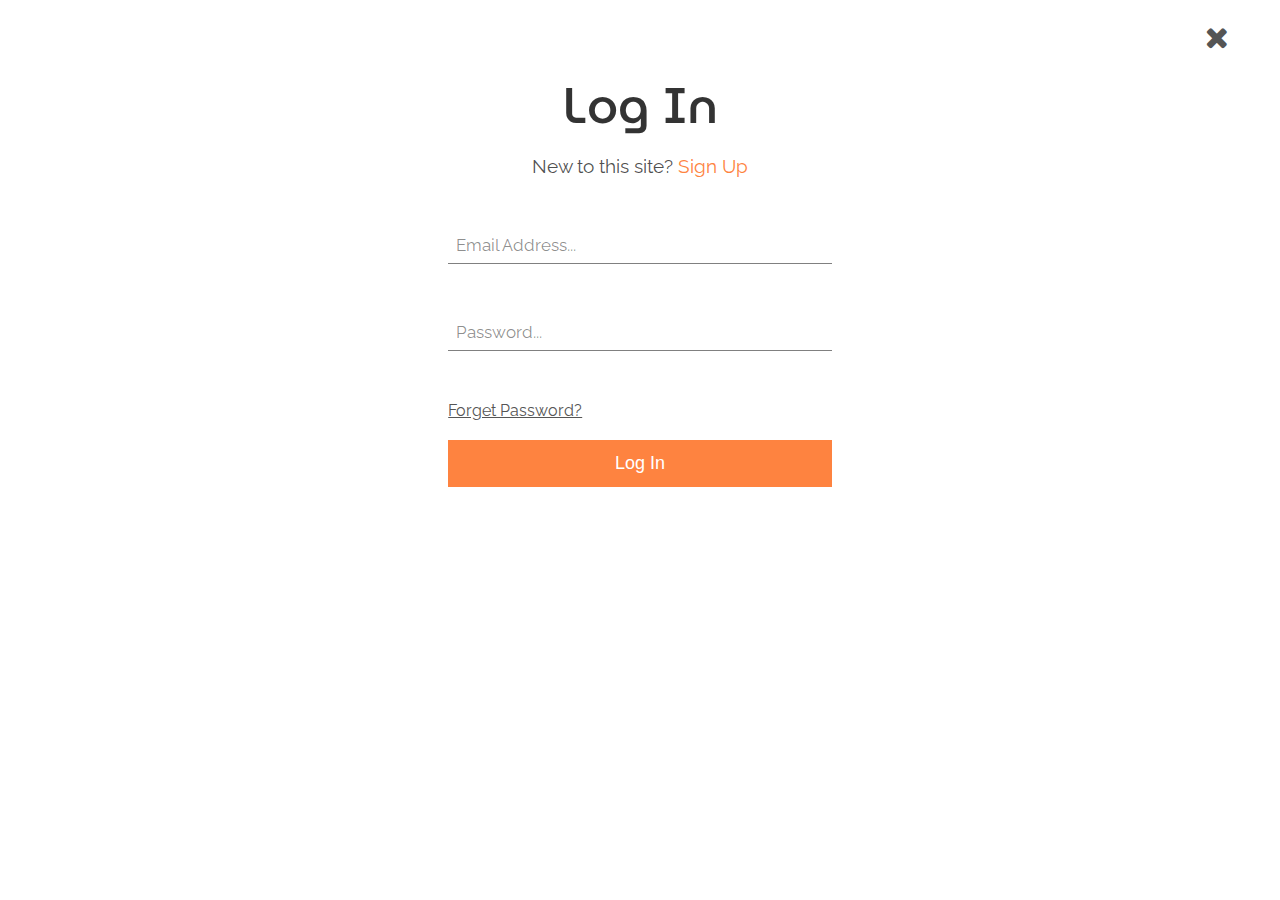
<file: register.html>
<!doctype html>
<html lang="en">

<head>
    <!-- Required meta tags -->
    <meta charset="utf-8">
    <meta name="viewport" content="width=device-width, initial-scale=1">

    <link rel="stylesheet" href="style.css">
    <link rel="stylesheet" href="register.css">
    <link href="https://fonts.googleapis.com/css2?family=Poppins:wght@300;400;500;600;700&display=swap"
        rel="stylesheet">
    <!-- fontawesome cdn  -->
    <link rel="stylesheet" href="https://stackpath.bootstrapcdn.com/font-awesome/4.7.0/css/font-awesome.min.css"
        integrity="sha384-wvfXpqpZZVQGK6TAh5PVlGOfQNHSoD2xbE+QkPxCAFlNEevoEH3Sl0sibVcOQVnN" crossorigin="anonymous">
    <!-- Bootstrap CSS -->
    <!-- <link rel="stylesheet" href="https://stackpath.bootstrapcdn.com/bootstrap/4.5.2/css/bootstrap.min.css" integrity="sha384-JcKb8q3iqJ61gNV9KGb8thSsNjpSL0n8PARn9HuZOnIxN0hoP+VmmDGMN5t9UJ0Z" crossorigin="anonymous"> -->

    <title>All Products - Indian Product | Vocal for Local</title>
</head>

<body>
    <!-- Discard Button -->
    <div class="dismiss-button-section">
        <a class="dismiss-button" href="index.html"><i class="fa fa-times"></i></a>
    </div>

    <!-- Login Section -->
    <div class="login-section" id="login_section" style="display: block;">
        <h6 class="login-signup-heading">Log In</h6>
        <p class="login-signup-sub-heading">New to this site? <a href="#" onclick="switchToSignup()">Sign Up</a></p>

        <form action="#" name="login_form" class="login-form">
            <div class="form-group">
                <input type="mail" name="login_email_address" id="login_email_address" placeholder="Email Address..."
                    required />
            </div>
            <div class="form-group">
                <input type="password" name="login_password" id="login_password" placeholder="Password..." required />
            </div>
            <div class="form-group">
                <a href="#" class="forget-password">Forget Password?</a>
                <button type="submit" class="login-signup-button">Log In</button>
            </div>
        </form>
    </div>

    <!-- Signup Section -->
    <div class="signup-section" id="signup_section" style="display: none;">
        <h6 class="login-signup-heading">Sign Up</h6>
        <p class="login-signup-sub-heading">Already a Member? <a href="#" onclick="switchToLogin()">Log In</a></p>

        <form action="#" name="signup_form" class="signup_form">
            <div class="form-group">
                <input type="text" name="signup_username" id="signup_username" placeholder="Your Name..." required />
            </div>
            <div class="form-group">
                <input type="tel" name="signup_mobile_number" id="signup_mobile_number" placeholder="Mobile Number..."
                    minlength="10" maxlength="10" required />
            </div>
            <div class="form-group">
                <input type="mail" name="signup_email_address" id="signup_email_address" placeholder="Email Address..."
                    required />
            </div>
            <div class="form-group">
                <input type="password" name="signup_password" id="signup_password" placeholder="Password..." required />
            </div>
            <div class="form-group">
                <button type="submit" class="login-signup-button">Sign Up</button>
            </div>
        </form>
    </div>

    <!-- Optional JavaScript -->
    <script src="main.js"></script>
    <!-- jQuery first, then Popper.js, then Bootstrap JS -->
    <!-- <script src="https://code.jquery.com/jquery-3.5.1.slim.min.js" integrity="sha384-DfXdz2htPH0lsSSs5nCTpuj/zy4C+OGpamoFVy38MVBnE+IbbVYUew+OrCXaRkfj" crossorigin="anonymous"></script>
    <script src="https://cdn.jsdelivr.net/npm/popper.js@1.16.1/dist/umd/popper.min.js" integrity="sha384-9/reFTGAW83EW2RDu2S0VKaIzap3H66lZH81PoYlFhbGU+6BZp6G7niu735Sk7lN" crossorigin="anonymous"></script>
    <script src="https://stackpath.bootstrapcdn.com/bootstrap/4.5.2/js/bootstrap.min.js" integrity="sha384-B4gt1jrGC7Jh4AgTPSdUtOBvfO8shuf57BaghqFfPlYxofvL8/KUEfYiJOMMV+rV" crossorigin="anonymous"></script> -->


</body>

</html>
</file>
<file: style.css>
*{
    margin: 0;
    padding: 0;
    box-sizing: border-box;
}

body{
    font-family: 'Poppins', sans-serif;
}

.navigationbar{
    display: flex;
    align-items: center;
    padding: 20px;
}

nav{
    flex: 1;
    text-align: right;
}

nav ul{
    display: inline-block;
    list-style-type: none;
}

nav ul li{
    display: inline-block;
    margin-right: 20px;
}

a{
    text-decoration: none;
    color: #555;
}

.container{
    max-width: 1300px;
    margin: auto;
    padding-left: 25px;
    padding-right: 25px;
}

.row{
    display: flex;
    align-items: center;
    flex-wrap: wrap;
    justify-content: space-around;
}

.col-2{
    flex-basis: 45%;
    min-width: 300px;
}

.col-2 img{
    max-width: 100%;
    padding: 50px 0;
}

.col-2 h1{
    font-size: 50px;
    line-height: 60px;
    margin: 25px 0;
}

.btn{
    display: inline-block;
    background: #138808;
    color: #fff;
    padding: 8px 30px;
    margin: 30px 0;
    border-radius: 30px;
    transition: background 0.5s;
}

.btn:hover{
    background: #000080;
    color: #fff;
}

.header{
    background: radial-gradient(#ffffff, #ffa500);
}

.header .row{
    margin-top: auto;
}

.categories{
    margin: 70px 0;
}

.col-3{
    flex-basis: 30%;
    min-width: 250px;
    margin-bottom: 30px;
}

.col-3 img{
    width: 100%;
}

.small-container{
    max-width: 1080px;
    margin: auto;
    padding-left: 25px;
    padding-right: 25px;
}

.col-4{
    flex-basis: 23%;
    padding: 10px;
    min-width: 200px;
    margin-bottom: 50px;
    transition: transform 0.5s;
}

.col-4 img{
    width: 100%;
}

.title{
    text-align: center;
    margin: 0 auto 80px;
    position: relative;
    line-height: 60px;
    color: #555;
}

.title::after{
    content: '';
    background:#138808;
    width: 80px;
    height: 5px;
    border-radius: 5px;
    position: absolute;
    bottom: 0;
    left: 50%;
    transform: translateX(-50%);
}

h4{
    color: #555;
    font-weight: normal;
}

.col-4 p{
    font-size: 14px;    
}

.rating .fa{
    color: #138808;
}

.col-4:hover{
    transform: translateY(-5px);
}

/* Offer  */

.offer{
    background: radial-gradient(#ffffff, #ffa500);
    margin-top: 80px;
    padding: 30px 0;
}

.col-2 .offer-img{
    width: 100%;
    height: auto;
}

small{
    color: #555;
}

/* ------------------------testimonial-------------------------  */
.testimonial{
    padding-top: 100px;
}

.testimonial .col-3{
    text-align: center;
    padding: 40px 10px;
    box-shadow: 0 0 20px 0 rgba(0, 0, 0, 0.1);
    cursor: pointer;
    transition: transform 0.5s;
}

.testimonial .col-3 img{
    width: 50px;
    margin-top: 20px;
    border-radius: 50%;
}

.testimonial .col-3:hover{
    transform: translateY(-10px);
}

.fa .fa-quote-left{
    font-size: 24px;
    color:#138808;
}

.col-3 p{
    font-size: 12px;
    margin: 12px 0;
    color: #777;
}

.testimonial .col-3 h3{
    font-weight: 600;
    color: #555;
    font-size: 16px;
}

/* ----------------------Brands------------------------ */

.brands{
    margin: 100px auto;
}

.col-5{
    width: 160px;
}

.col-5 img{
    width: 100%;
    cursor: pointer;
    filter: grayscale(100%);
}

.col-5 img:hover{
    filter: grayscale(0);
}

/* --------------footer---------------------- */
.footer{
    background: #000;
    color: #8a8a8a;
    font-size: 14px;
    padding: 60px 0 20px;
}

.footer p{
    color: #8a8a8a;
}

.footer h3{
    color: #fff;
    margin-bottom: 20px;
}

.footer-col-1, .footer-col-2, .footer-col-3, .footer-col-4{
    min-width: 250px;
    margin-bottom: 20px;
}

.footer-col-1{
    flex-basis: 30%;
}

.footer-col-2{
    flex: 1;
    text-align: center;
}

.footer-col-2 img{
    width: 180px;
    margin-bottom: 20px;
}

.footer-col-3, .footer-col-4{
    flex-basis: 12%;
    text-align: center;
}

ul{
    list-style-type: none;
}

.app-logo{
    margin-top: 20px;
}

.app-logo img{
    width: 140px;
}

.footer hr{
    border: none;
    background: #b5b5b5;
    height: 1px;
    margin: 20px 0;
}

.copyright{
    text-align: center;
}

.menu-icon{
   width: 28px;
   margin-left: 20px;
   display: none; 
}

/* ------------Median Query for menu------------------- */
@media only screen and (max-width: 800px){

    nav ul{
       position: absolute;
       top: 70px;
       left: 0;
       /* background; */
       width: 100px; 
       overflow: hidden;
       transition: max-height 0.5s;
    }

    nav ul li{
        display: block;
        margin-right: 50px;
        margin-top: 10px;
        margin-bottom: 10px;
    }

    nav ul li a{
        color: #fff;
    }

    .menu-icon{
        display: block;
        cursor: pointer;
    }

}

/* media query for less than 600 screen size */
@media only screen and (max-width: 600px){
    .row{
        text-align: center;
    }

    .col-2, .col-3, .col-4{
        flex-basis: 100%;
    }

    .single-product .row{
        text-align: left;
    }

    .single-product .col-2{
        padding: 20px 0;
    }

    .single-product h1{
        font-size: 26px;
        line-height: 32px;
    }

    .cart-info p{
        display: none;
    }
}





/* Products CSS */

.row-2{
    justify-content: space-between;
    margin: 100px auto 50px;
}

select{
    border: 1px solid #138808;
    padding: 5px;
}

select:focus{
    outline: none;
}

.page-btn{
    margin: 0 auto 80px;
}

.page-btn span{
    display: inline-block;
    border: 1px solid #138808;
    margin-left: 10px;
    width: 40px;
    height: 40px;
    text-align: center;
    line-height: 40px;
    cursor: pointer;
}

.product-grid:hover {
    cursor: pointer;
}

.page-btn span:hover{
    background:#138808;
    color: white;
}

/* Single Product Detail */

.single-product{
   margin-top: 80px; 
}

.single-product .col-2 img{
    padding: 0;
}

.single-product .col-2{
    padding: 20px;
}

.single-product .col-2 h4{
    margin: 20px;
    font-size: 22px;
    font-weight: bold;
}

.single-product select{
    display: block;
    padding: 10px;
    margin-top: 20px;
}

.single-product input{
    width: 50px;
    height: 40px;
    padding-left: 10px;
    font-size: 20px;
    margin-right: 10px;
    border: 1px solid #138808;
}

input:focus{
    outline: none;
}

.single-product .fa{
    color: #138808;
    margin-left: 10px;
}
.small-img-row{
    display: flex;
    justify-content: space-between;
}

.small-img-col{
    flex-basis: 24%;
    cursor: pointer;
}


/* Cart Name */
.cart-page{
  margin: 80px auto;  
}

table{
    width: 100%;
    border-collapse: collapse;
}

.cart-info{
    display: flex;
    flex-wrap: wrap;
}

th{
    text-align: left;
    padding: 13px;
    color: #fff;
    background:#138808;
    font-weight: normal;
}

td{
    padding: 10px 5px;
}

td input{
    width: 40px;
    height: 30px;
    padding: 5px;
}

td a{
    color: #138808;
    font-size: 10px;
}

td img{
    width: 80px;
    height: 80px;
    margin-right: 10px;
}

.total-price{
    display: flex;
    justify-content: flex-end;
}

.total-price table{
    border-top: 3px solid #138808;
    width: 100%;
    max-width: 400px;
}

td:last-child{
    text-align: right;
}

th:last-child{
    text-align: right;
}
</file>
<file: register.css>
@charset "utf-8";
@import url('https://fonts.googleapis.com/css2?family=MuseoModerno:wght@500;600;700&family=Raleway:wght@300;400&display=swap');

/* ----------- Dismiss Button ----------- */
.dismiss-button-section {
    margin: 10px 0;
}

.dismiss-button {
    font-size: 30px;
    float: right;
    padding: 5px 4%;
    cursor: pointer;
}

.dismiss-button:hover {
    color: rgba(0, 0, 0, 0.7);
}

/* ----------- Login and Signup Section ----------- */
.login-section,
.signup-section {
    margin: auto;
    margin-top: 35px;
    width: 30%;
    clear: both;
    font-family: 'Raleway', sans-serif;
}

.signup-section {
    margin-top: 20px;
}

.login-signup-heading {
    font-family: 'MuseoModerno', 'Arial';
    font-size: 50px;
    font-weight: 500;
    color: rgba(0, 0, 0, 0.8);
    text-align: center;
}

.login-signup-sub-heading {
    text-align: center;
    font-size: 19px;
    color: rgba(0, 0, 0, 0.7);
    margin-top: 10px;
}

.login-signup-button {
    background: #FE8340;
    color: white;
    width: 100%;
    border: none;
    font-size: 18px;
    padding: 13px;
    transition: 0.5s;
    cursor: pointer;
}

.login-signup-button:hover {
    background: #ef6c00;
}

.login-signup-sub-heading a {
    color: #FE8340;
}

.form-group {
    margin-top: 35px;
    display: flex;
    flex-direction: column;
    align-items: center;
}

.login-form .form-group {
    margin-top: 50px;
}

input {
    font-size: 17px;
    border: none;
    width: 100%;
    border-bottom: 1.5px solid grey;
    font-family: 'Raleway', sans-serif;
    padding: 8px 8px;
}

input:focus {
    border-bottom-color: #FE8340;
}

input::placeholder {
    color: rgba(0, 0, 0, 0.45);
    padding-right: 5px;
}

a.forget-password {
    text-decoration: underline;
    transition: 0.5s;
    margin-bottom: 20px;
    margin-left: -65%;
}

@media screen and (max-width: 575px) {
    a.forget-password {
        margin-left: -50%;
    }
}

a.forget-password:hover {
    color: rgba(0, 0, 0, 0.6);
}

@media screen and (max-width: 1200px) {
    .login-form {
        width: 40%;
    }
}

@media screen and (max-width: 991px) {
    .login-form {
        width: 50%;
    }
}

@media screen and (max-width: 767px) {
    .login-form {
        width: 80%;
    }
}
</file>
